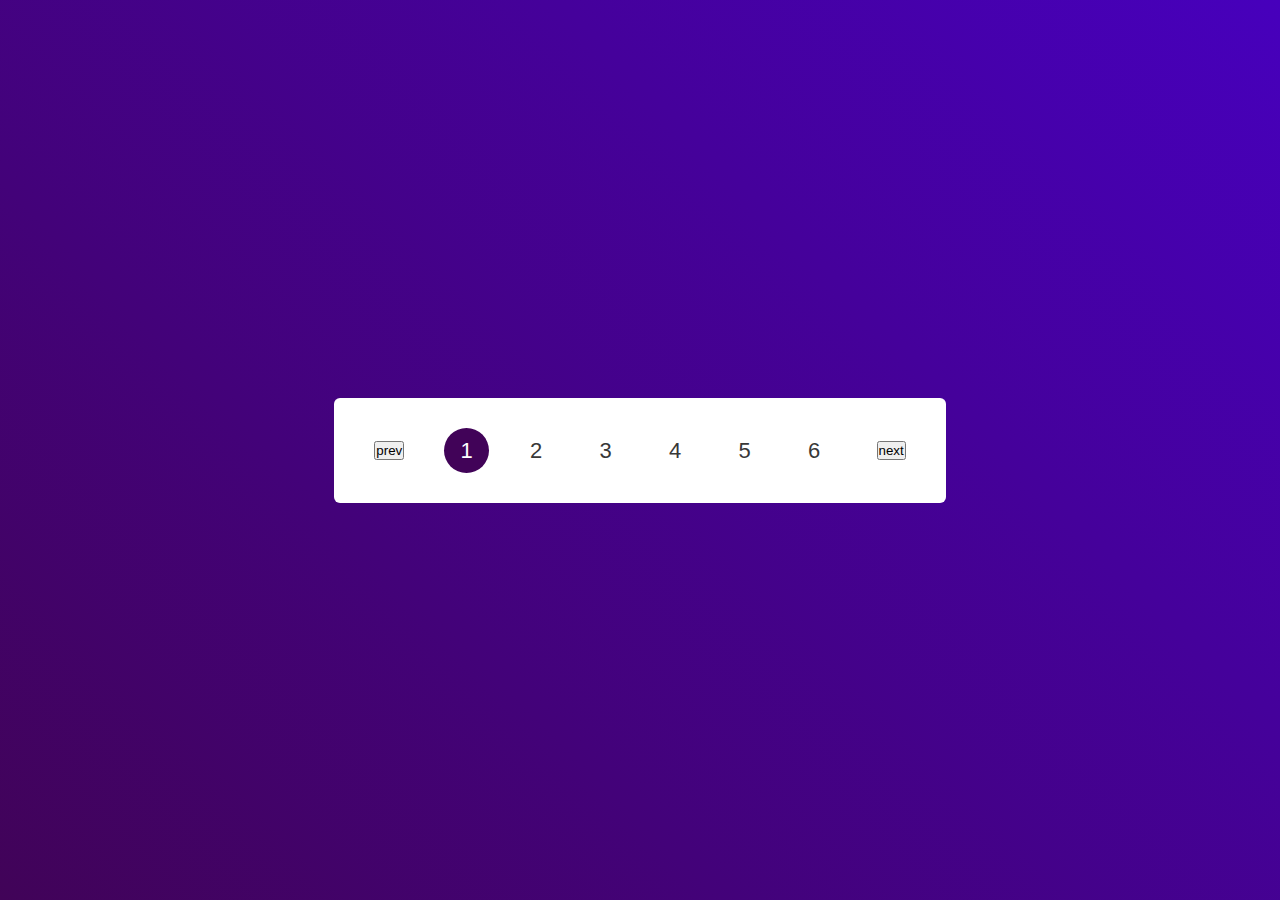
<file: pagination/index.html>
<!DOCTYPE html>
<html lang="en">

<head>
    <meta charset="UTF-8">
    <meta name="viewport" content="width=device-width, initial-scale=1.0">
    <title>Document</title>

    <style>
        * {
            margin: 0;
            padding: 0;
            font-family: 'Poppins', sans-serif;
            box-sizing: border-box;
        }


        .container {
            width: 100%;
            height: 100vh;
            background: linear-gradient(45deg, #410358, #4700bc);

            display: flex;
            align-items: center;
            justify-content: center;
        }

        .pagination {
            display: flex;
            align-items: center;
            background: white;
            color: #383838;
            padding: 10px 40px;
            border-radius: 6px;
        }

        ul {

            margin: 20px 30px;

        }

        ul li {
            display: inline-block;
            margin: 0 10px;
            /* background: #ccc; */
            width: 45px;
            height: 45px;
            border-radius: 50%;
            text-align: center;
            font-size: 22px;
            font-weight: 500;
            line-height: 45px;
            cursor: pointer;
            /* background-position: 0 -45px;
            transition: background-position 0.5s; */
        }

        ul li.active {
            color: white;
            background: #410358;
            /* background-position: 0 0; */
        }
    </style>
</head>

<body>

    <div class="container">

        <div class="pagination">
            <button class="btn1" onclick="backBtn()">prev</button>

            <ul>
                <li class="link active" value="1" onclick="activelink()">1</li>
                <li class="link" value="2" onclick="activelink()">2</li>
                <li class="link" value="3" onclick="activelink()">3</li>
                <li class="link" value="4" onclick="activelink()">4</li>
                <li class="link" value="5" onclick="activelink()">5</li>
                <li class="link" value="6" onclick="activelink()">6</li>
            </ul>

            <button class="btn2" onclick="nextBtn()">next</button>
        </div>

    </div>


    <script>

        let link = document.getElementsByClassName("link");

        let currentValue = 1;

        function activelink() {
            console.log(currentValue)
            for (l of link) {
                l.classList.remove("active");
            }

            event.target.classList.add("active");
            currentValue = event.target.value
        }


        function backBtn() {
            if (currentValue > 1) {
                for (l of link) {
                    l.classList.remove("active")
                }

                currentValue--;

                link[currentValue - 1].classList.add("active")
            }
        }

        function nextBtn() {
            if(currentValue < 6) {
                for(l of link) {
                    l.classList.remove("active");
                }

                currentValue++;
                link[currentValue - 1].classList.add("active")
            }

        }
    </script>

</body>

</html>
</file>
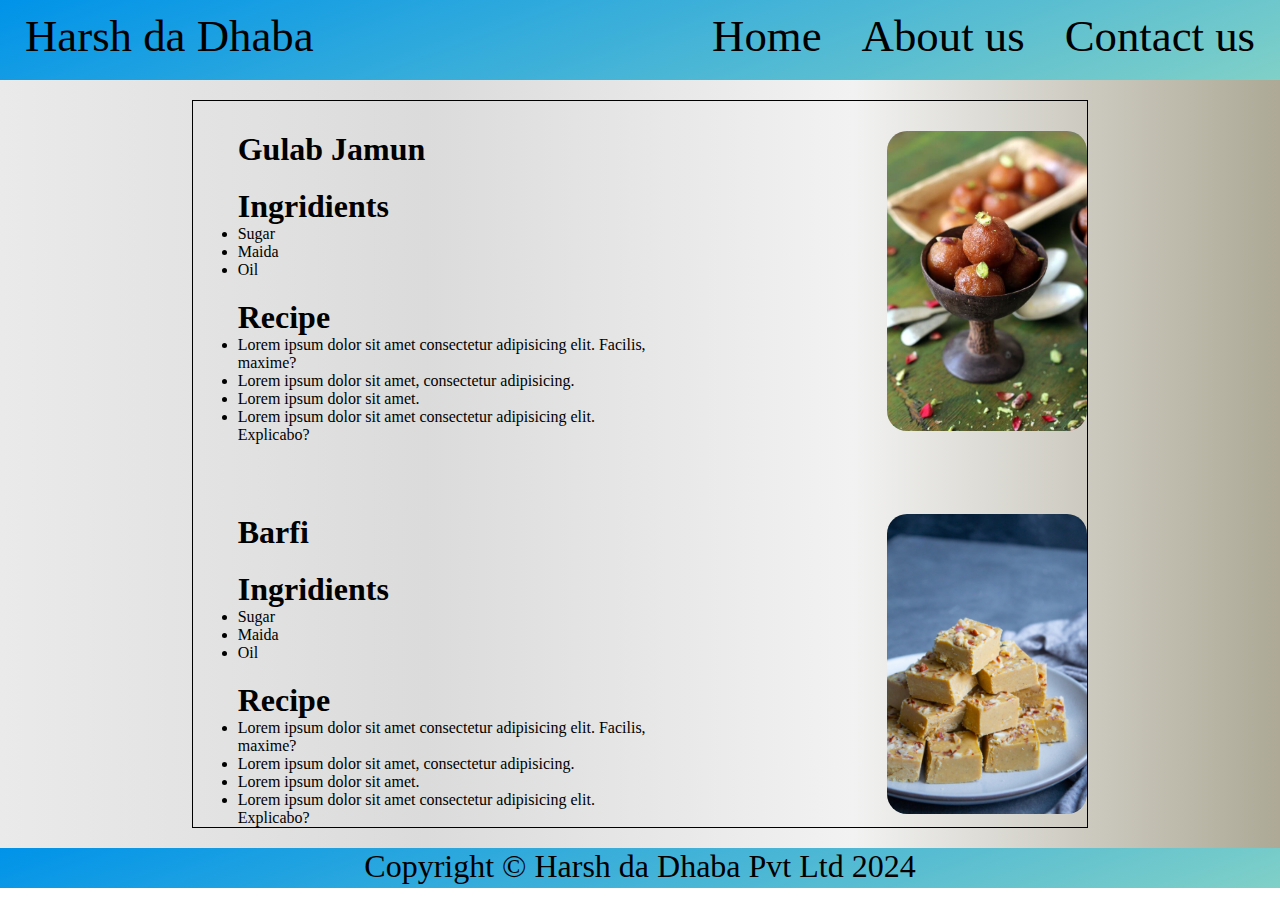
<file: recipe-webpage/index.html>
<!DOCTYPE html>
<html lang="en">

<head>
    <meta charset="UTF-8">
    <meta name="viewport" content="width=device-width, initial-scale=1.0">
    <title>Harsh Da Dhaba</title>
    <link rel="stylesheet" href="styles/style.css">
</head>

<body>
    <div class="container">

        <header>
            <div class="navContainer">

                <nav>

                    <ul id="navList">
                        <li>
                            <p id="navlogo">Harsh da Dhaba</p>
                        </li>

                        <li>
                            <div id="navText">
                                <a href="#">Home</a>
                                <a href="#">About us</a>
                                <a href="#">Contact us</a>
                            </div>
                        </li>
                    </ul>
                </nav>
            </div>
        </header>

        <main>
            <div class="contentBox">
                <section>
                    <div class="item">
                        <div class="leftBox">
                            <h2>
                                Gulab Jamun
                            </h2>

                            <div>
                                <h2>Ingridients</h2>
                                <ul>
                                    <li>Sugar</li>
                                    <li>Maida</li>
                                    <li>Oil</li>
                                </ul>
                            </div>


                            <div>
                                <h2>
                                    Recipe
                                </h2>
                                <ul>
                                    <li>Lorem ipsum dolor sit amet consectetur adipisicing elit. Facilis, maxime?</li>
                                    <li>Lorem ipsum dolor sit amet, consectetur adipisicing.</li>
                                    <li>Lorem ipsum dolor sit amet.</li>
                                    <li>Lorem ipsum dolor sit amet consectetur adipisicing elit. Explicabo?</li>
                                </ul>
                            </div>
                        </div>
                        <div class="rightBox">
                            <img src="images/bread-gulab-jamun-recipe.jpg" alt="Gulab Jamun">
                        </div>
                    </div>
                </section>

                <section>
                    <div class="item">
                        <div class="leftBox">
                            <h2>
                                Barfi
                            </h2>

                            <div>
                                <h2>Ingridients</h2>
                                <ul>
                                    <li>Sugar</li>
                                    <li>Maida</li>
                                    <li>Oil</li>
                                </ul>
                            </div>


                            <div>
                                <h2>
                                    Recipe
                                </h2>
                                <ul>
                                    <li>Lorem ipsum dolor sit amet consectetur adipisicing elit. Facilis, maxime?</li>
                                    <li>Lorem ipsum dolor sit amet, consectetur adipisicing.</li>
                                    <li>Lorem ipsum dolor sit amet.</li>
                                    <li>Lorem ipsum dolor sit amet consectetur adipisicing elit. Explicabo?</li>
                                </ul>
                            </div>
                        </div>
                        <div class="rightBox">
                            <img src="images/Magaz-5-of-5-2-960x1440.jpg" alt="Barfi">
                        </div>
                    </div>
                </section>
            </div>

        </main>


        <footer>
            <div class="footerBox">
                <p>
                    Copyright &copy; Harsh da Dhaba Pvt Ltd 2024
                </p>
            </div>
        </footer>

    </div>
</body>

</html>
</file>
<file: recipe-webpage/styles/style.css>
* {
    margin: 0;
    padding: 0;
    box-sizing: border-box;
}

.container {
    height: full;
    width: full;
    background: #ADA996;
    /* fallback for old browsers */
    background: -webkit-linear-gradient(to right, #EAEAEA, #DBDBDB, #F2F2F2, #ADA996);
    /* Chrome 10-25, Safari 5.1-6 */
    background: linear-gradient(to right, #EAEAEA, #DBDBDB, #F2F2F2, #ADA996);
    /* W3C, IE 10+/ Edge, Firefox 16+, Chrome 26+, Opera 12+, Safari 7+ */
    

}

#navList {
    display: flex;
    justify-content: space-between;
    margin-left: 15px;
    margin-right: 15px;
    list-style-type: none;
    padding: 10px;
}

.navContainer {
    /* width: 100vw; */
    /* background-color: rgb(120, 192, 221); */
    background-color: #0093E9;
    background-image: linear-gradient(160deg, #0093E9 0%, #80D0C7 100%);

    min-height: 80px;
}

#navlogo {
    font-size: 2.8rem;

}

#navText {
    display: flex;
    gap: 40px;
    font-size: 2.8rem;
}

a {
    text-decoration: none;
    color: black;
}

.footerBox{
    background-color: #0093E9;
    background-image: linear-gradient(160deg, #0093E9 0%, #80D0C7 100%);
    min-height: 40px;
    text-align: center;
    font-size: 2rem;
}
.main{
    
    display :flex;

}

.contentBox{
    margin-top: 20px;
    margin-bottom: 20px;
    margin-left:15%;
    margin-right:15%;
    /* align-items: center; */
    width: 70%;
    display:flex;
    justify-content: space-between ;
    /* margin: auto; */
    border: 1px solid black;
    display: flex;
    flex-direction: column;
    gap: 40px;
    /* padding: 3rem; */
}
.rightBox{
    margin-left:25%;
}
.item{
    display: flex;
    /* justify-content: space-between; */
    /* align-items: center; */
    margin-top: 30px;
    
}

.rightBox img{
    height: 300px;
    width: 200px;
    border-radius: 20px; 
    transition: all 0.6s linear 0s;
}

.leftBox{
    display: flex;
    flex-direction: column;
    gap: 20px;
    margin-left: 5%;

}

.leftBox h2{
    font-size: 2rem;
    
}

.rightBox img:hover{
    transform: scale(1.1);
}
</file>
